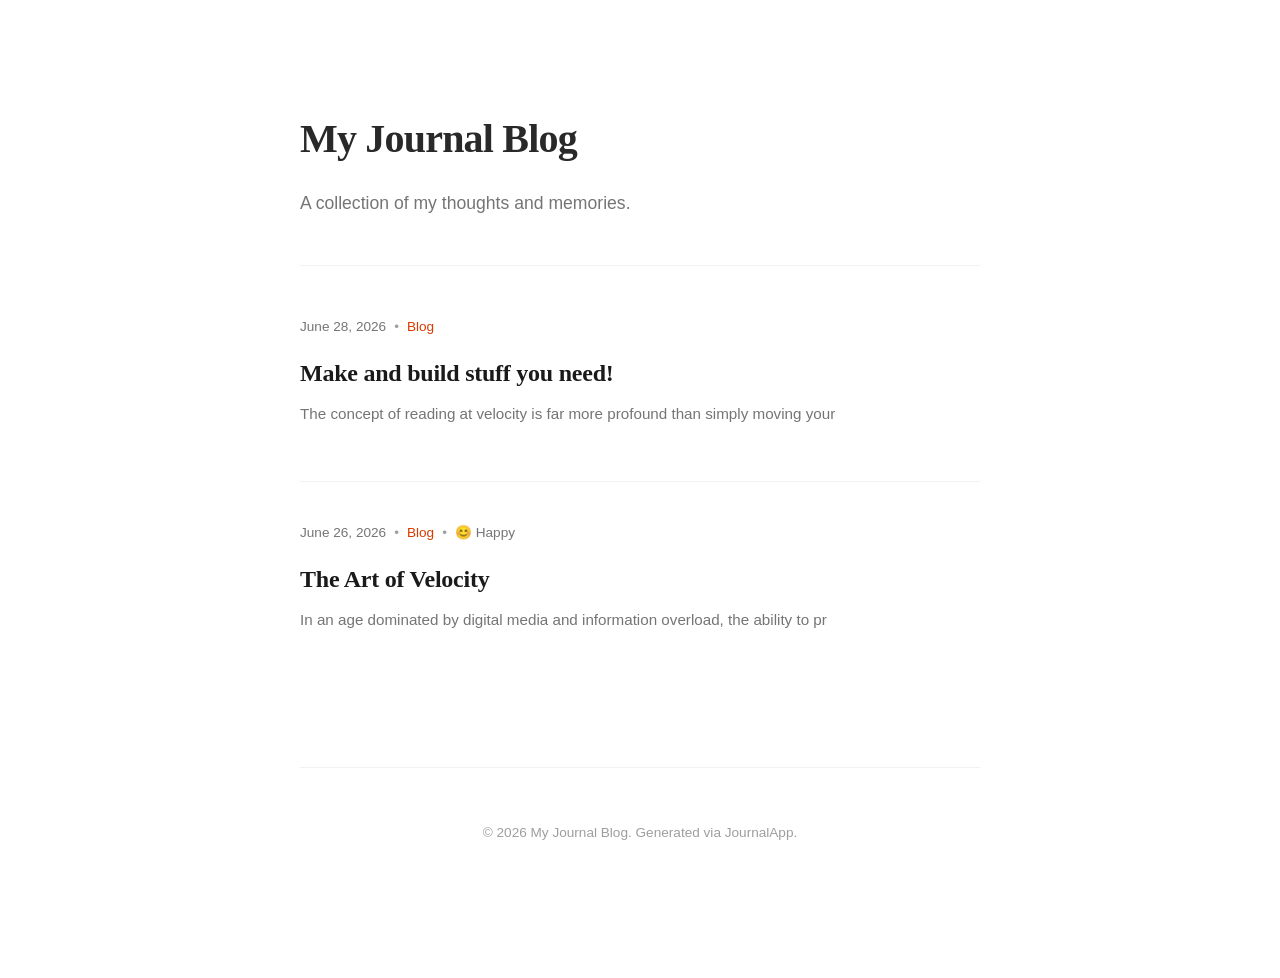
<file: index.html>
<!DOCTYPE html>
<html lang="en">
<head>
    <meta charset="utf-8">
    <meta name="viewport" content="width=device-width, initial-scale=1.0">
    <title>My Journal Blog</title>
    <link rel="preconnect" href="https://fonts.googleapis.com">
    <link rel="preconnect" href="https://fonts.gstatic.com" crossorigin>
    <link href="https://fonts.googleapis.com/css2?family=Playfair+Display:ital,wght@0,400..900;1,400..900&family=Plus+Jakarta+Sans:ital,wght@0,200..800;1,200..800&display=swap" rel="stylesheet">
    <link rel="stylesheet" href="style.css">
</head>
<body>
    <header class="blog-header">
        <h1 class="blog-title">My Journal Blog</h1>
        <p class="blog-description">A collection of my thoughts and memories.</p>
    </header>

    <main class="blog-container">
        <div class="posts-list">
            
            <article class="post-item" onclick="location.href='posts/post_d1474d9a-9a0e-4850-a50b-fb23888a68c4.html'" style="cursor: pointer;">
                <div class="post-meta">
                    <span class="post-date">June 28, 2026</span>
                    <span class="post-divider">•</span>
                    <span class="post-category" style="color: #D83B01;">Blog</span>
                    
                </div>
                <h2 class="post-title"><a href="posts/post_d1474d9a-9a0e-4850-a50b-fb23888a68c4.html">Make and build stuff you need!</a></h2>
                <p class="post-snippet">The concept of reading at velocity is far more profound than simply moving your</p>
            </article>
            <article class="post-item" onclick="location.href='posts/post_77d153b5-5b8a-4fb1-9ad9-bec341f481f5.html'" style="cursor: pointer;">
                <div class="post-meta">
                    <span class="post-date">June 26, 2026</span>
                    <span class="post-divider">•</span>
                    <span class="post-category" style="color: #D83B01;">Blog</span>
                     <span class="post-divider">•</span> <span class="post-mood">&#128522; Happy</span>
                </div>
                <h2 class="post-title"><a href="posts/post_77d153b5-5b8a-4fb1-9ad9-bec341f481f5.html">The Art of Velocity</a></h2>
                <p class="post-snippet">In an age dominated by digital media and information overload, the ability to pr</p>
            </article>
        </div>
    </main>

    <footer>
        <p>&copy; 2026 My Journal Blog. Generated via JournalApp.</p>
    </footer>
</body>
</html>
</file>
<file: style.css>
/* premium simple blog styles (Medium-like) */
:root {
    --bg-color: #ffffff;
    --text-primary: #292929;
    --text-secondary: #757575;
    --text-muted: #9e9e9e;
    --border-color: #f2f2f2;
    --link-color: #1a1a1a;
    --font-sans: -apple-system, BlinkMacSystemFont, "Segoe UI", Roboto, Helvetica, Arial, sans-serif;
    --font-serif: Charter, Georgia, Cambria, "Times New Roman", Times, serif;
}

@media (prefers-color-scheme: dark) {
    :root {
        --bg-color: #121212;
        --text-primary: #e6e6e6;
        --text-secondary: #a0a0a0;
        --text-muted: #707070;
        --border-color: #242424;
        --link-color: #ffffff;
    }
}

body {
    background-color: var(--bg-color);
    color: var(--text-primary);
    font-family: var(--font-sans);
    line-height: 1.62;
    max-width: 680px;
    margin: 0 auto;
    padding: 80px 20px;
    -webkit-font-smoothing: antialiased;
}

.blog-header {
    margin-bottom: 50px;
    border-bottom: 1px solid var(--border-color);
    padding-bottom: 30px;
}

.blog-title {
    font-family: var(--font-serif);
    font-size: 2.5rem;
    font-weight: 700;
    margin-bottom: 8px;
    letter-spacing: -0.02em;
    color: var(--text-primary);
}

.blog-description {
    color: var(--text-secondary);
    font-size: 1.1rem;
    font-family: var(--font-sans);
}

.posts-list {
    display: flex;
    flex-direction: column;
    gap: 40px;
}

.post-item {
    border-bottom: 1px solid var(--border-color);
    padding-bottom: 40px;
    transition: transform 0.2s ease, opacity 0.2s ease;
}

.post-item:hover {
    opacity: 0.85;
}

.post-item:last-child {
    border-bottom: none;
}

.post-meta {
    font-size: 0.85rem;
    color: var(--text-secondary);
    margin-bottom: 10px;
    display: flex;
    align-items: center;
    gap: 8px;
}

.post-divider {
    color: var(--text-muted);
}

.post-title {
    font-family: var(--font-serif);
    font-size: 1.5rem;
    font-weight: 700;
    line-height: 1.25;
    margin-bottom: 10px;
    letter-spacing: -0.01em;
}

.post-title a {
    color: var(--link-color);
    text-decoration: none;
}

.post-title a:hover {
    color: var(--text-primary);
}

.post-snippet {
    color: var(--text-secondary);
    font-size: 0.95rem;
    line-height: 1.5;
}

/* Detail page styling */
.cover-container {
    width: 100%;
    margin-bottom: 35px;
    border-radius: 8px;
    overflow: hidden;
}

.cover-img {
    width: 100%;
    height: 380px;
    object-fit: cover;
    display: block;
}

.nav-back {
    margin-bottom: 40px;
    display: flex;
    align-items: center;
}

.nav-back a {
    color: var(--text-secondary);
    text-decoration: none;
    font-size: 0.9rem;
}

.nav-back a:hover {
    color: var(--text-primary);
}

.post-detail {
    margin-bottom: 60px;
}

.post-header {
    margin-bottom: 35px;
    border-bottom: 1px solid var(--border-color);
    padding-bottom: 25px;
}

.post-title-detail {
    font-family: var(--font-serif);
    font-size: 2.6rem;
    line-height: 1.2;
    margin-bottom: 16px;
    font-weight: 700;
    letter-spacing: -0.02em;
}

.post-content {
    font-family: var(--font-serif);
    font-size: 1.25rem;
    line-height: 1.62;
    color: var(--text-primary);
}

.post-content p {
    margin-bottom: 28px;
}

.post-content h1, .post-content h2, .post-content h3 {
    font-family: var(--font-sans);
    color: var(--text-primary);
    margin: 48px 0 20px 0;
    font-weight: 700;
    line-height: 1.3;
}

.post-content h1 { font-size: 1.75rem; letter-spacing: -0.015em; }
.post-content h2 { font-size: 1.5rem; letter-spacing: -0.01em; }
.post-content h3 { font-size: 1.2rem; }

.post-content blockquote {
    border-left: 3px solid var(--text-primary);
    padding-left: 20px;
    margin: 32px 0;
    font-style: italic;
    color: var(--text-secondary);
    font-size: 1.3rem;
}

.post-content ul, .post-content ol {
    margin: 0 0 28px 24px;
    font-size: 1.15rem;
}

.post-content li {
    margin-bottom: 10px;
}

.post-content pre {
    background-color: #fafafa;
    border: 1px solid var(--border-color);
    padding: 18px;
    border-radius: 4px;
    overflow-x: auto;
    font-family: monospace;
    font-size: 0.9rem;
    margin-bottom: 28px;
}

@media (prefers-color-scheme: dark) {
    .post-content pre {
        background-color: #1a1a1a;
    }
}

.post-content hr {
    border: 0;
    height: 1px;
    background-color: var(--border-color);
    margin: 48px 0;
}

/* Footer style */
footer {
    border-top: 1px solid var(--border-color);
    padding: 40px 0;
    text-align: center;
    color: var(--text-muted);
    font-size: 0.85rem;
    margin-top: 80px;
}

.no-posts {
    text-align: center;
    padding: 50px;
    color: var(--text-secondary);
    font-size: 1rem;
    border: 1px dashed var(--border-color);
    border-radius: 6px;
}

/* Gallery styles */
.post-gallery {
    margin-top: 50px;
    border-top: 1px solid var(--border-color);
    padding-top: 30px;
}

.post-gallery h3 {
    font-family: var(--font-sans);
    font-size: 1.2rem;
    margin-bottom: 20px;
    color: var(--text-secondary);
}

.gallery-grid {
    display: grid;
    grid-template-columns: repeat(auto-fill, minmax(180px, 1fr));
    gap: 16px;
}

.gallery-grid img {
    width: 100%;
    height: 140px;
    object-fit: cover;
    border-radius: 4px;
    border: 1px solid var(--border-color);
    cursor: pointer;
    transition: opacity 0.2s ease;
}

.gallery-grid img:hover {
    opacity: 0.85;
}
</file>
